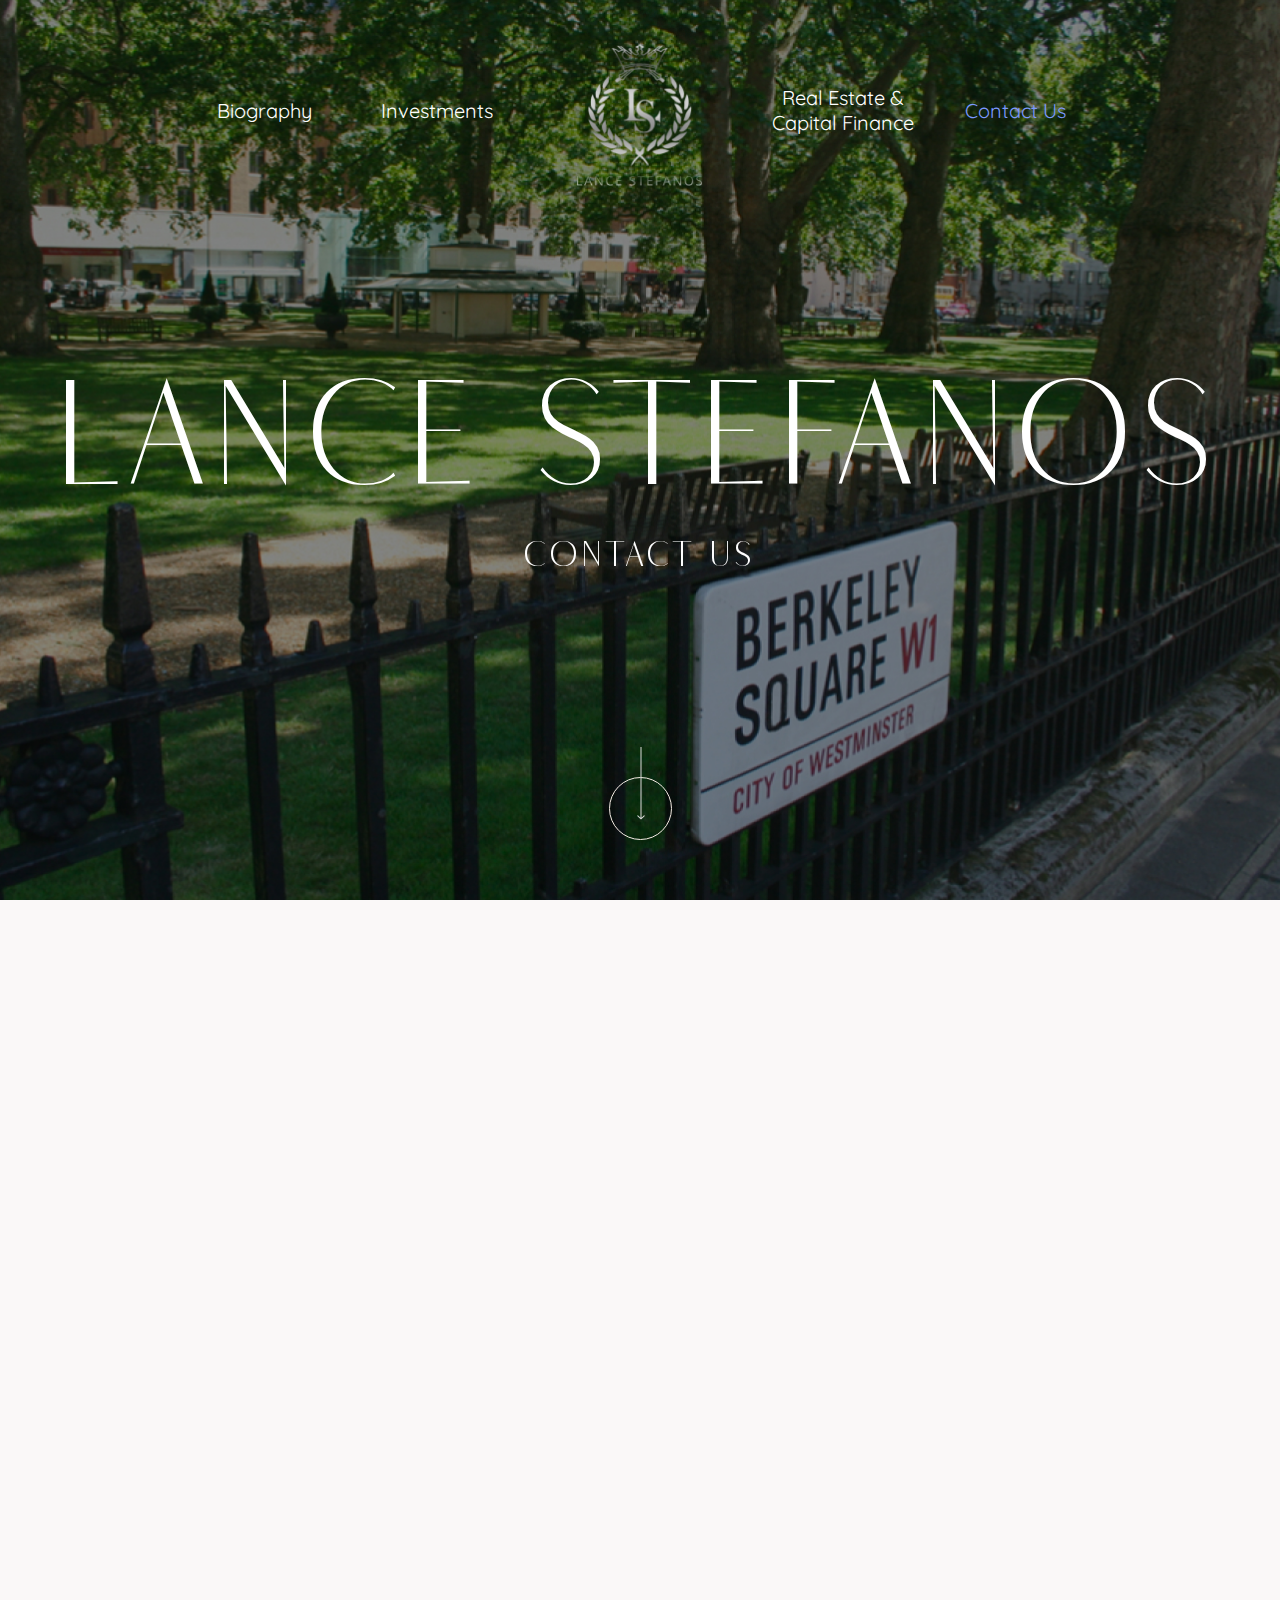
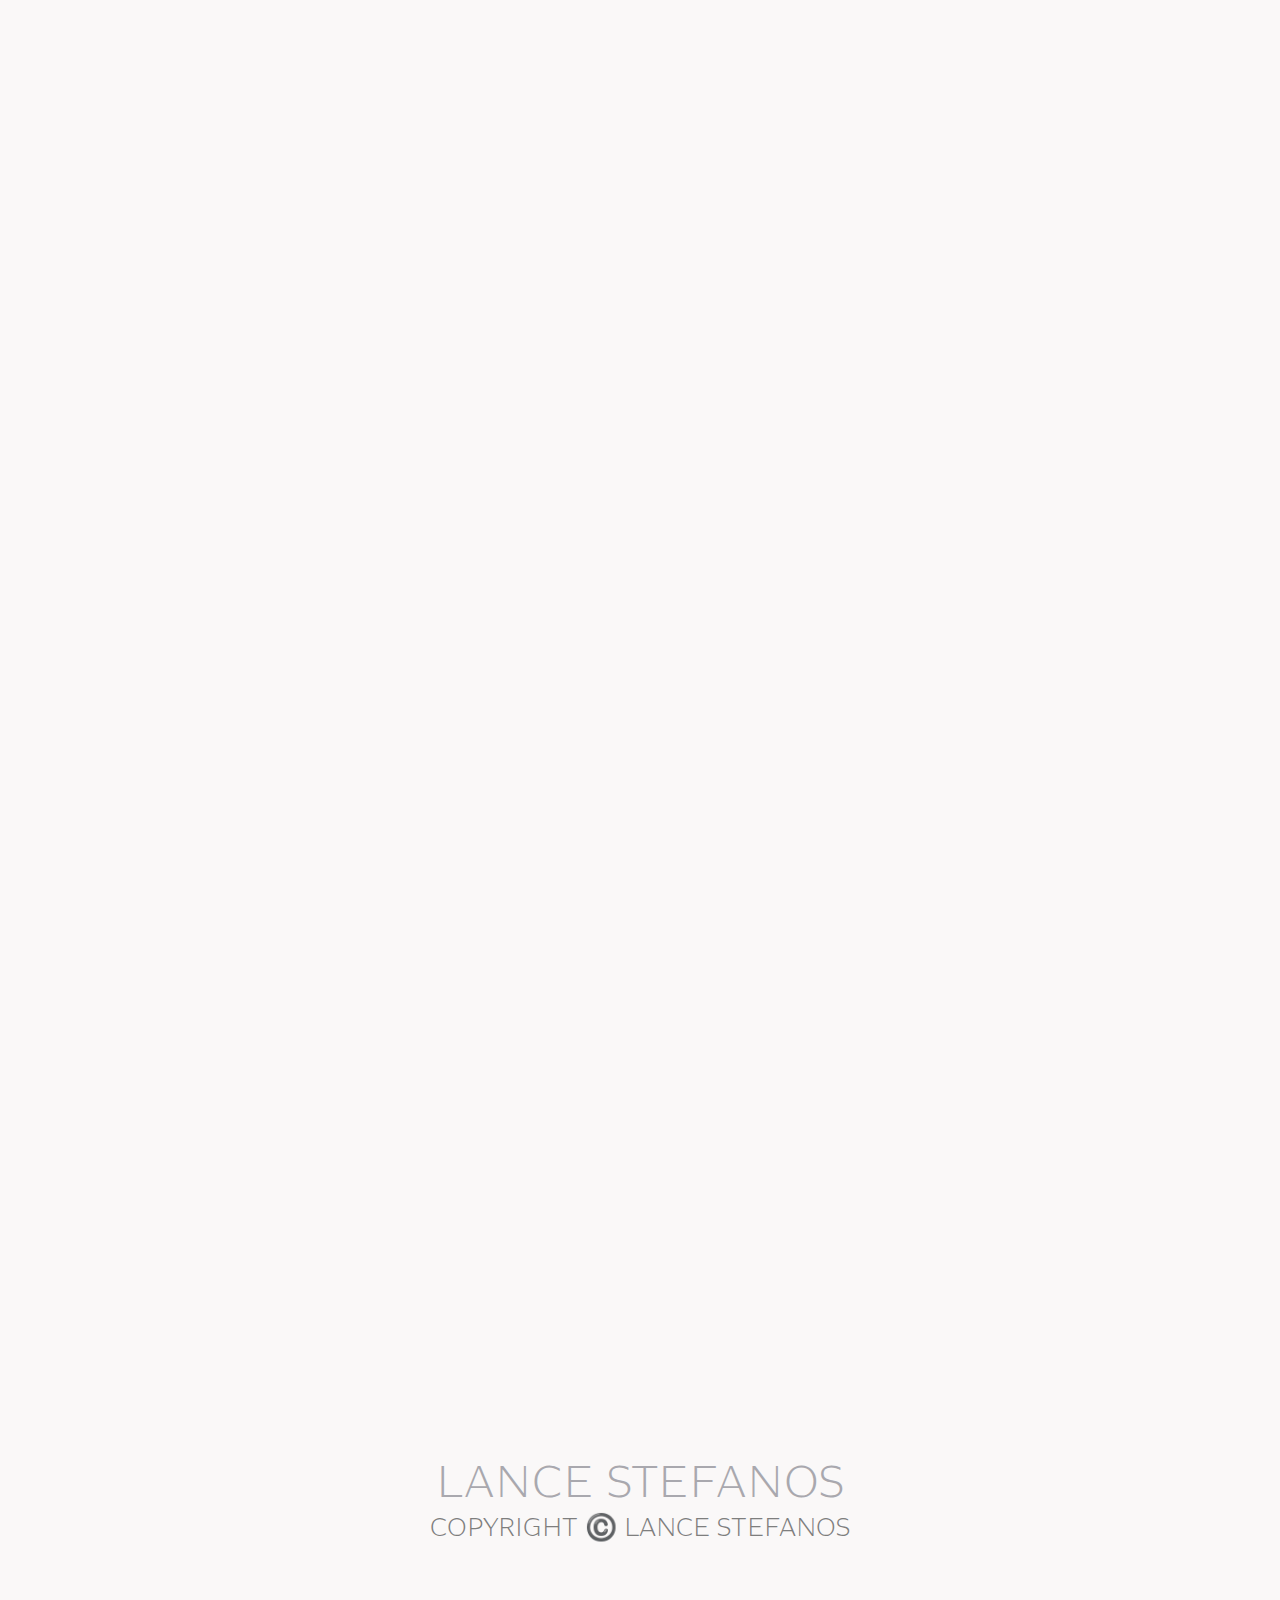
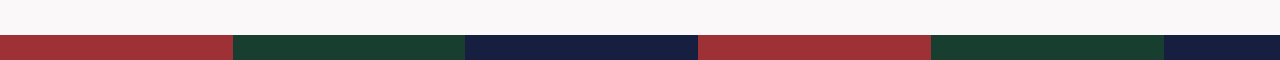
<file: contacts.html>
<!DOCTYPE html>
<html lang="en">
  <head>
  <meta charset="UTF-8" />
  <meta http-equiv="X-UA-Compatible" content="IE=edge" />
  <meta name="viewport" content="width=device-width, initial-scale=1.0" />
  <link
    rel="stylesheet"
    href="https://cdn.jsdelivr.net/npm/swiper@9/swiper-bundle.min.css"
  />
  <link href="https://unpkg.com/aos@2.3.1/dist/aos.css" rel="stylesheet" />
  <link rel="stylesheet" href="css/style.min.css" />
  <title>Document</title>
</head>


  <body>
    <header class="header" style="background-image: url(./img/header/bg-4.jpg)">
      <div class="header__mob-top">
        <div class="container">
          <div class="header__mob-top-wrapper">
            <a class="header__mob-logo" href="index.html">
              <img src="img/header/mob-logo.png" alt="" />
            </a>
            <div class="header__mob-bar">
              <div class="header__mob-title">MENU</div>
              <div class="header__mob-btn">
                <span class="header__mob-btn-span-1"></span>
                <span class="header__mob-btn-span-2"></span>
              </div>
            </div>
          </div>
        </div>
      </div>
      <div class="container">
        <div class="header__wrapper">
          <div class="header__top">
            <nav class="header__nav">
              <div class="header__mob-cross"></div>
              <ul class="header__list">
                <li>
                  <a href="index.html"> Biography </a>
                </li>
                <li>
                  <a href="index-blue.html"> Investments </a>
                </li>
                <a class="header__logo" href="#">
                  <img src="img/header/logo.png" alt="" />
                </a>
                <li>
                  <a href="index-red.html"> Real Estate & Capital Finance </a>
                </li>
                <li>
                  <a class="header__link--active" href="contacts.html">
                    Contact Us
                  </a>
                </li>
              </ul>
              <div class="header__mob-bottom">
                <a href="mailto:"> enquiries@lancestefanos.com </a>
                <a href="tel:4402030264448"> +44 (0)203 026 4448 </a>
              </div>
            </nav>
          </div>
          <div class="header__main">
            <h1
              class="header__title"
              data-aos="fade-up"
              data-aos-duration="1000"
            >
              LANCE STEFANOS
            </h1>
            <h2
              class="header__subtitle"
              data-aos="fade-up"
              data-aos-duration="800"
              data-aos-delay="300"
            >
              CONTACT US
            </h2>
          </div>
          <a class="header__arrow" href="#contacts">
            <img src="img/header/arrow-down.svg" alt="" />
          </a>
        </div>
      </div>
    </header>

    <main>
      <section class="contacts contacts-whi" id="contacts">
        <div class="container">
          <div class="contacts__wrapper">
            <h3
              class="contacts__title"
              data-aos="fade-right"
              data-aos-duration="800"
            >
              CONTACTS US
            </h3>
            <div
              class="contacts__topbox contacts__topbox--col"
              data-aos="fade-up"
              data-aos-duration="800"
            >
              <p class="contacts__text">
                We would be happy to understand your current and future real
                estate and finance requirements and would welcome the
                opportunity to discuss further, where we can provide tailored
                solutions and a plan that works for you.
              </p>
              <div class="contacts__topbox-image">
                <img src="./img/contacts/autograf.svg" alt="" />
              </div>
            </div>
            <form action="#" class="contacts__form contacts__form-contacts">
              <div
                class="contacts__image"
                data-aos="fade-up-right"
                data-aos-duration="800"
              >
                <img src="./img/contacts/logo-4.jpg" alt="" />
              </div>
              <div
                class="contacts__box"
                data-aos="fade-up"
                data-aos-duration="800"
              >
                <div class="form-item">
                  <input id="name" placeholder="Name" />
                  <label for="name">Name<span>*</span></label>
                </div>
                <div class="form-item">
                  <input id="phone" placeholder="Name" />
                  <label for="phone"
                    >Phone number with code<span>*</span></label
                  >
                </div>
                <div class="form-item">
                  <input id="email" placeholder="Name" />
                  <label for="email">Email<span>*</span></label>
                </div>
                <div class="form-item">
                  <textarea
                    class="form-item__textarea"
                    id="message"
                    placeholder="Name"
                  ></textarea>
                  <label for="message">Message</label>
                </div>
                <button class="contacts__button">Send</button>
              </div>
            </form>
          </div>
        </div>
      </section>

      <section class="map">
        <iframe
          src="https://www.google.com/maps/embed?pb=!1m18!1m12!1m3!1d2088.816182885705!2d-0.14956439160632098!3d51.5101758200573!2m3!1f0!2f0!3f0!3m2!1i1024!2i768!4f13.1!3m3!1m2!1s0x4876052c04bab301%3A0x4219d829a2800ccf!2zMzUgQmVya2VsZXkgU3F1YXJlLCBMb25kb24gVzFKIDVBRSwg0JLQtdC70LjQutCwINCR0YDQuNGC0LDQvdGW0Y8!5e0!3m2!1suk!2sua!4v1681736833288!5m2!1suk!2sua"
          style="border: 0"
          allowfullscreen=""
          loading="lazy"
          referrerpolicy="no-referrer-when-downgrade"
          data-aos="fade-up"
          data-aos-duration="800"
        ></iframe>
      </section>

      <section class="underform underform-whi">
        <div class="container">
          <div
            class="underform__wrapper"
            data-aos="fade-up"
            data-aos-duration="800"
          >
            <div class="underform__address">
              <span>Registered Office:</span> 35 Berkeley Square, Mayfair,
              London. W1J 5BF. England
            </div>
            <a
              class="underform__link"
              href="mail:enquiries@lancestefanos.com"
              class="underform__email"
            >
              <span>Email:</span> enquiries@lancestefanos.com
            </a>
            <a
              class="underform__link"
              href="tel:4402030264448"
              class="underform__tel"
            >
              <span>Tel:</span> +44 (0)203 026 4448
            </a>
          </div>
        </div>
      </section>
    </main>

    <footer class="footer footer-contacts">
  <div class="container">
    <div class="footer__wrapper">
      <div class="footer__title">LANCE STEFANOS</div>
      <div class="footer__copy">COPYRIGHT ©️ LANCE STEFANOS</div>
    </div>
  </div>
</footer>

<div class="decor">
  <div class="decor__item"></div>
  <div class="decor__item"></div>
  <div class="decor__item"></div>
  <div class="decor__item"></div>
  <div class="decor__item delete"></div>
  <div class="decor__item delete"></div>
</div>


    <script src="https://unpkg.com/aos@2.3.1/dist/aos.js"></script>
    <script src="https://cdn.jsdelivr.net/npm/swiper@9/swiper-bundle.min.js"></script>
    <script src="js/app.min.js"></script>
    <script>
      AOS.init();
      const viewswiper = new Swiper(".view__slider", {
        slidesPerView: 2.8,
        speed: 600,
        spaceBetween: 30,
        navigation: {
          nextEl: ".view__slider-btn--next",
          prevEl: ".view__slider-btn--prev",
        },
      });

      const principalsswiper = new Swiper(".principals__slider", {
        slidesPerView: 1,
        speed: 600,
        navigation: {
          nextEl: ".principals__btn-next",
          prevEl: ".principals__btn-prev",
        },
      });
    </script>
  </body>
</html>
</file>
<file: css/style.min.css>
.development__item, .competency__box-text, .invest__bottom-link, .invest__bottom-text, .invest__textbox-text, .principals__box-text, .underform__address, .underform__link, .contacts__button, .contacts__text, .symbol__text, .about__box-link, .about__box-text, .info__text, .proud__box-link, .proud__text, .view__box-text, .header__list li a, .header__mob-bottom, .header__mob-title, .contacts input,
.contacts textarea, .contacts label {
  font-family: QuicksandRegular;
  font-weight: 400;
}

.competency__box-title, .principals__box-title, .underform__address span, .underform__link span, .welcome__text {
  font-family: QuicksandMedium;
  font-weight: 500;
}

.invest__bottom-title, .invest__tag, .principals__subtitle, .about__box-subtitle, .proud__title, .view__box-title, .header__subtitle, .header__title {
  font-family: NatashawalkerRegular;
  font-weight: 400;
}

.competency__text, .competency__title, .investment__subtitle, .investment__title, .principals__title, .contacts__title, .about__box-title, .about__title, .info__top-title, .view__title, .welcome__title {
  font-family: NatashawalkerRegular;
  font-weight: 700;
}

.footer__copy, .footer__title {
  font-family: NomadaLight;
  font-weight: 300;
}

.info__autograf-text {
  font-family: Switzerland;
  font-weight: 400;
}

@font-face {
  font-family: NatashawalkerRegular;
  font-display: swap;
  src: url("../fonts/NatashawalkerRegular.woff2") format("woff2"), url("../fonts/NatashawalkerRegular.woff") format("woff");
  font-weight: 400;
  font-style: normal;
}
@font-face {
  font-family: QuicksandMedium;
  font-display: swap;
  src: url("../fonts/QuicksandMedium.woff2") format("woff2"), url("../fonts/QuicksandMedium.woff") format("woff");
  font-weight: 500;
  font-style: normal;
}
@font-face {
  font-family: QuicksandRegular;
  font-display: swap;
  src: url("../fonts/QuicksandRegular.woff2") format("woff2"), url("../fonts/QuicksandRegular.woff") format("woff");
  font-weight: 400;
  font-style: normal;
}
@font-face {
  font-family: Switzerland;
  font-display: swap;
  src: url("../fonts/Switzerland.woff2") format("woff2"), url("../fonts/Switzerland.woff") format("woff");
  font-weight: 400;
  font-style: normal;
}
@font-face {
  font-family: QuicksandBold;
  font-display: swap;
  src: url("../fonts/QuicksandBold.woff2") format("woff2"), url("../fonts/QuicksandBold.woff") format("woff");
  font-weight: 700;
  font-style: normal;
}
@font-face {
  font-family: NatashawalkerBold;
  font-display: swap;
  src: url("../fonts/NatashawalkerBold.woff2") format("woff2"), url("../fonts/NatashawalkerBold.woff") format("woff");
  font-weight: 700;
  font-style: normal;
}
@font-face {
  font-family: NomadaLight;
  font-display: swap;
  src: url("../fonts/NomadaLight.woff2") format("woff2"), url("../fonts/NomadaLight.woff") format("woff");
  font-weight: 300;
  font-style: normal;
}
html {
  box-sizing: border-box;
}

*,
*::after,
*::before {
  box-sizing: inherit;
}

ul,
ol {
  padding: 0;
}

body,
h1,
h2,
h3,
h4,
h5,
h6,
p,
ul,
ol,
li,
figure,
figcaption,
blockquote,
dl,
dd {
  margin: 0;
}

ul[class] {
  list-style: none;
}

img {
  max-width: 100%;
  display: block;
}

input,
button,
textarea,
select {
  font: inherit;
}

a {
  text-decoration: none;
}

html,
body {
  overflow-x: hidden;
  scroll-behavior: smooth;
}

.container {
  max-width: 1392px;
  margin: 0 auto;
  padding: 0 16px;
}

.container-fluid {
  max-width: 1920px;
  margin: 0 auto;
}

.contacts .form-item {
  position: relative;
}
.contacts .form-item + .form-item {
  margin-top: 16px;
}
.contacts .form-item__textarea {
  min-height: 207px;
}
.contacts label {
  position: absolute;
  left: 20px;
  top: 12px;
  transition: all 0.3s;
  font-size: 20px;
  line-height: 25px;
  color: rgba(255, 255, 255, 0.46);
}
.contacts input,
.contacts textarea {
  padding: 12px 20px;
  background: rgba(217, 217, 217, 0.2);
  border: 1px solid #fffcf6;
  border-radius: 10px;
  max-width: 100%;
  width: 100%;
  font-size: 20px;
  line-height: 25px;
  color: #fff;
  resize: none;
  transition: all 0.2s;
}
.contacts input:focus,
.contacts textarea:focus {
  outline: none;
  background: transparent;
}
.contacts input::placeholder,
.contacts textarea::placeholder {
  color: transparent;
}
.contacts input:focus + label,
.contacts input:not(:placeholder-shown) + label,
.contacts textarea:focus + label,
.contacts textarea:not(:placeholder-shown) + label {
  top: 0;
  left: 5px;
  font-size: 14px;
  line-height: 16px;
  color: rgba(255, 255, 255, 0.2);
}
.contacts ::-webkit-input-placeholder {
  opacity: 0;
}
.contacts input:focus::-webkit-input-placeholder {
  opacity: 1;
}
.contacts textarea:focus::-webkit-input-placeholder {
  opacity: 1;
}

.swiper-pagination-bullet {
  background: #183e2f;
  transition: all 0.2s;
}

.swiper-pagination-bullets {
  margin-top: 5px;
  text-align: center;
}

.header {
  background-repeat: no-repeat;
  background-size: cover;
  background-position: center center;
}
.header__wrapper {
  display: flex;
  flex-direction: column;
  align-items: center;
  justify-content: space-between;
  min-height: 100vh;
  padding: 35px 0 60px;
}
.header__mob-cross {
  display: none;
}
.header__mob-top {
  display: none;
}
.header__mob-title {
  font-size: 20px;
  line-height: 25px;
  color: #fff;
}
.header__mob-bottom {
  display: none;
}
.header__list {
  display: flex;
  justify-content: center;
  align-items: center;
}
.header__list li {
  max-width: 295px;
  width: 100%;
  display: flex;
  justify-content: center;
}
.header__list li a {
  display: inline-block;
  text-align: center;
  font-size: 20px;
  line-height: 25px;
  color: #fff;
  padding: 15px;
  transition: color 0.2s;
}
.header__list li a:hover {
  color: #7c99ff;
}
.header__list li + .header__list li {
  margin-left: 19px;
}
.header__link--active {
  color: #7c99ff !important;
}
.header__logo {
  display: inline-block;
  margin: 0 53px;
  max-width: 126px;
  width: 100%;
}
.header__main {
  padding: 35px 0;
  display: flex;
  flex-direction: column;
  align-items: center;
}
.header__title {
  font-size: 150px;
  line-height: 180px;
  letter-spacing: 0.09em;
  color: #fff;
}
.header__subtitle {
  font-size: 36px;
  line-height: 43px;
  letter-spacing: 0.14em;
  text-transform: uppercase;
  color: #fff;
}

.welcome {
  padding: 170px 0 206px;
  background: linear-gradient(90deg, #183e2f 3.85%, #174332 48.27%, #164734 88.99%, #14523a 112.58%, #106b47 166.56%);
}
.welcome-sec {
  background: linear-gradient(90deg, #161c30 0%, #214782 100%);
}
.welcome-thu {
  background: linear-gradient(93.62deg, #460d00 2.97%, #662111 88.66%, #833322 134.58%);
}
.welcome-whi {
  background: #d9d9d9;
}
.welcome-whi .welcome__text {
  color: #232323;
}
.welcome__wrapper {
  display: grid;
  grid-template-columns: minmax(auto, 740px) minmax(auto, 525px);
  grid-gap: 60px;
}
.welcome__wrapper-uniun {
  grid-gap: 108px;
  grid-template-columns: minmax(auto, 585px) minmax(auto, 620px);
}
.welcome__box {
  display: flex;
  flex-direction: column;
  grid-gap: 60px;
}
.welcome__title {
  font-size: 56px;
  line-height: 67px;
  color: #fffcf6;
  text-transform: uppercase;
}
.welcome__title span {
  color: #deab63;
}
.welcome__title--mt60 {
  margin-top: 60px;
}
.welcome__title--mb60 {
  margin-bottom: 60px;
}
.welcome__text {
  font-size: 22px;
  line-height: 28px;
  color: #fffcf6;
}
.welcome__text--gold {
  color: #deab63;
}
.welcome__text--mob {
  display: none;
}
.welcome__image--borr5 {
  border-radius: 7px;
  overflow: hidden;
}
.welcome__video {
  width: 100%;
}

.view {
  padding: 84px 0;
  background-color: #d9d9d9;
}
.view .swiper,
.view swiper-container {
  overflow: visible;
}
.view__title {
  font-size: 56px;
  line-height: 100%;
  text-transform: uppercase;
  color: #393836;
}
.view__box {
  padding: 60px 0;
  display: flex;
  justify-content: space-between;
  grid-gap: 60px;
}
.view__box-text {
  font-size: 22px;
  line-height: 28px;
  color: #000;
  max-width: 714px;
  width: 100%;
}
.view__box-title {
  font-size: 60px;
  line-height: 126%;
  text-align: right;
  color: #b5833e;
}
.view__slider-pagination {
  display: none;
}
.view__slider-btns {
  margin-top: 30px;
  display: flex;
  align-items: center;
  justify-content: flex-end;
  grid-gap: 40px;
}
.view__slider-btn {
  height: 40px;
  width: 40px;
  display: flex;
  align-items: center;
  justify-content: center;
  cursor: pointer;
}
.view__slider-btn svg {
  width: 14px;
  height: 29px;
}
.view__slide img {
  height: 332px;
  object-fit: cover;
}

.proud {
  background-color: #d9d9d9;
  padding-bottom: 143px;
}
.proud__wrapper {
  display: grid;
  grid-template-columns: minmax(auto, 671px) minmax(auto, 600px);
  grid-gap: 108px;
}
.proud__title {
  margin: 36px 0 20px;
  font-size: 32px;
  line-height: 126%;
  color: #000;
}
.proud__text {
  font-size: 18px;
  line-height: 25px;
  color: #000;
}
.proud__text + .proud__text {
  margin-top: 14px;
}
.proud__video {
  border-radius: 7px;
  overflow: hidden;
  width: 811px;
}
.proud__box-video {
  position: relative;
  z-index: 2;
  max-width: 811px;
  height: 494px;
  width: 100%;
}
.proud__box-link {
  margin-top: 31px;
  display: flex;
  flex-direction: column;
  align-items: center;
  justify-content: center;
  align-items: center;
  height: 150px;
  width: 150px;
  border: 1px solid #a4660f;
  border-radius: 50%;
  color: #a4660f;
  font-size: 18px;
  line-height: 25px;
  background-color: transparent;
  transition: all 0.2s;
}
.proud__box-link svg path {
  fill: #a4660f;
  transition: fill 0.2s;
}
.proud__box-link:hover {
  background-color: #a4660f;
  color: #fff;
}
.proud__box-link:hover svg path {
  fill: #fff;
}
.proud__box-link:focus {
  background-color: #e2962b;
  border: #e2962b;
  color: #fff;
}
.proud__box-link:focus svg path {
  fill: #fff;
}
.proud__box-link svg {
  margin-bottom: 18px;
}
.proud__box--mt196 {
  margin-top: 196px;
}

.info {
  padding: 34px 0 120px;
  background: linear-gradient(90deg, #183e2f 3.85%, #174332 48.27%, #164734 88.99%, #14523a 112.58%, #106b47 166.56%);
}
.info__autograf-text {
  margin-bottom: 20px;
}
.info__top {
  padding-bottom: 60px;
}
.info__top-image {
  position: relative;
}
.info__top-title {
  position: absolute;
  bottom: 60px;
  left: 112px;
  font-size: 56px;
  line-height: 67px;
  letter-spacing: -0.02em;
  text-transform: uppercase;
  color: #fff;
}
.info__autograf-text {
  font-size: 96px;
  line-height: 271px;
  letter-spacing: -0.02em;
  color: #9e9e9e;
}
.info__text {
  font-size: 22px;
  line-height: 28px;
  letter-spacing: -0.02em;
  color: #fff;
}
.info__text--upper {
  text-transform: uppercase;
}
.info__image {
  margin: 50px 0;
}
.info__image img {
  margin: 0 auto;
}

.about {
  padding: 97px 0 163px;
  background-color: #d9d9d9;
}
.about__title {
  margin-bottom: 80px;
  font-size: 56px;
  line-height: 67px;
  letter-spacing: -0.02em;
  text-transform: uppercase;
  color: #3e3d3b;
}
.about__box {
  display: flex;
  justify-content: space-between;
  align-items: flex-start;
  grid-gap: 80px;
}
.about__box-title {
  font-size: 56px;
  line-height: 67px;
  letter-spacing: -0.02em;
  text-transform: uppercase;
  color: #dc983b;
}
.about__box-subtitle {
  font-size: 24px;
  line-height: 29px;
  letter-spacing: -0.02em;
  color: #000000;
  margin-bottom: 22px;
}
.about__box-text {
  font-size: 22px;
  line-height: 28px;
  letter-spacing: -0.02em;
  color: #000;
  max-width: 805%;
  width: 100%;
}
.about__box-text + .about__box-text {
  margin-top: 12px;
}
.about__box-text--hidden-1 {
  display: none;
}
.about__box-text--hidden-2 {
  display: none;
}
.about__box-link {
  margin-top: 11px;
  font-size: 18px;
  line-height: 25px;
  color: #dc983b;
  display: flex;
  align-items: center;
  max-width: max-content;
  margin-left: auto;
  grid-gap: 18px;
  cursor: pointer;
}
.about__box-link--mr58 {
  margin-right: 58px;
}
.about__box-link--hidden {
  display: none;
}
.about__box + .about__box {
  margin-top: 73px;
}
.about__image {
  display: grid;
  grid-template-columns: minmax(447px, 447px);
}
.about__image img {
  width: 100%;
  height: 100%;
  object-fit: cover;
}

.symbol {
  padding: 81px 0;
  background: linear-gradient(90deg, #183e2f 3.85%, #174332 48.27%, #164734 88.99%, #14523a 112.58%, #106b47 166.56%);
}
.symbol__wrapper {
  display: grid;
  align-items: center;
  justify-content: space-between;
  grid-template-columns: minmax(auto, 993px) minmax(auto, 180px);
  grid-gap: 60px;
}
.symbol__text {
  font-size: 28px;
  line-height: 35px;
  letter-spacing: -0.02em;
  color: #ffffff;
}

.video__wrapper {
  padding: 95px 0;
}
.video__video {
  max-width: 100%;
  width: 100%;
}

.contacts {
  background: linear-gradient(90deg, #183e2f 3.85%, #174332 48.27%, #164734 88.99%, #14523a 112.58%, #106b47 166.56%);
  padding-top: 130px;
}
.contacts-sec {
  padding-bottom: 118px;
  background: linear-gradient(90deg, #161c30 0%, #214782 100%);
}
.contacts-thu {
  padding-bottom: 118px;
  background: linear-gradient(93.62deg, #460d00 2.97%, #662111 88.66%, #833322 134.58%);
}
.contacts-whi {
  background: #faf8f8;
}
.contacts-whi .contacts__title {
  color: #a2a2a2;
}
.contacts-whi .contacts__text {
  color: #7e7e7e;
}
.contacts__title {
  font-size: 56px;
  line-height: 67px;
  color: #deab63;
  margin-bottom: 60px;
  text-transform: uppercase;
  max-width: 923px;
  width: 100%;
}
.contacts__text {
  font-size: 26px;
  line-height: 32px;
  color: #deab63;
  margin-bottom: 116px;
  max-width: 923px;
  width: 100%;
}
.contacts__image {
  height: 100%;
  width: 100%;
}
.contacts__image img {
  object-fit: cover;
  height: 100%;
  width: 100%;
}
.contacts__form {
  display: grid;
  grid-template-columns: minmax(auto, 680px) minmax(auto, 484px);
  grid-gap: 60px;
  align-items: center;
}
.contacts__form-uniun {
  grid-gap: 90px;
  grid-template-columns: minmax(auto, 616px) minmax(auto, 522px);
}
.contacts__form-contacts {
  grid-gap: 80px;
  grid-template-columns: minmax(auto, 483px) minmax(auto, 765px);
}
.contacts__form-contacts input,
.contacts__form-contacts textarea {
  border: 1px solid #9e9e9e;
  color: #5c5a5a;
}
.contacts__form-contacts input:focus,
.contacts__form-contacts textarea:focus {
  outline: none;
  border: 1px solid #9e9e9e;
}
.contacts__form-contacts label {
  color: #5c5a5a;
}
.contacts__form-contacts input:focus + label,
.contacts__form-contacts input:not(:placeholder-shown) + label,
.contacts__form-contacts textarea:focus + label,
.contacts__form-contacts textarea:not(:placeholder-shown) + label {
  color: #5c5a5a;
}
.contacts__form-contacts .contacts__button {
  color: #5c5a5a;
  border: 1px solid #9e9e9e;
}
.contacts__button {
  font-size: 20px;
  line-height: 25px;
  color: rgba(255, 255, 255, 0.46);
  padding: 10px 20px;
  background: rgba(217, 217, 217, 0.2);
  border: 1px solid #fffcf6;
  border-radius: 10px;
  text-align: center;
  max-width: 122px;
  width: 100%;
  margin-top: 16px;
  cursor: pointer;
  transition: all 0.2s;
}
.contacts__button:hover {
  color: #fff;
}
.contacts__button:focus {
  background-color: transparent;
}
.contacts__topbox {
  display: flex;
  align-items: center;
  justify-content: space-between;
  grid-gap: 60px;
  margin-bottom: 116px;
}
.contacts__topbox .contacts__text {
  margin-bottom: 0;
}
.contacts__box-image img {
  margin: 0 auto 36px;
}
.contacts__mob-image {
  display: none;
}

.underform {
  padding-top: 60px;
  padding-bottom: 83px;
  background: linear-gradient(90deg, #183e2f 3.85%, #174332 48.27%, #164734 88.99%, #14523a 112.58%, #106b47 166.56%);
}
.underform-whi {
  background: #faf8f8;
  margin-top: -4px;
}
.underform-whi .underform__address,
.underform-whi .underform__link {
  color: #5c5a5a;
}
.underform-whi .underform__address span,
.underform-whi .underform__link span {
  color: #5c5a5a;
}
.underform__wrapper {
  display: flex;
  flex-direction: column;
  align-items: center;
}
.underform__address, .underform__link {
  font-size: 28px;
  line-height: 72px;
  text-align: center;
  text-transform: uppercase;
  color: #fffcf6d3;
  display: inline-block;
}
.underform__address span, .underform__link span {
  color: #fff;
}

.principals {
  background-color: #d9d9d9;
  padding: 90px 0 154px;
}
.principals__title {
  font-size: 56px;
  line-height: 67px;
  text-transform: uppercase;
  color: #b5833e;
}
.principals__subtitle {
  font-size: 56px;
  line-height: 67px;
  color: #b5833e;
  text-align: center;
  margin: 60px 0;
}
.principals__box {
  margin-bottom: 40px;
  display: grid;
  grid-template-columns: minmax(auto, 654px) minmax(auto, 640px);
  grid-gap: 60px;
}
.principals__box-text {
  font-size: 22px;
  line-height: 28px;
  color: #232323;
  max-width: 1074px;
  width: 100%;
}
.principals__box-text--gold {
  color: #b5833e;
}
.principals__box-title {
  font-size: 22px;
  line-height: 28px;
  color: #b5833e;
  margin-top: 40px;
}
.principals__slider {
  margin-top: 60px;
}
.principals__slider-inner {
  padding: 0 85px;
  position: relative;
}
.principals__slider-pagination--sec .swiper-pagination-bullet {
  background: #214782;
  transition: all 0.2s;
}
.principals__btn {
  position: absolute;
  top: 50%;
  transform: translateY(-50%);
  width: 40px;
  height: 40px;
  display: flex;
  align-items: center;
  justify-content: center;
  cursor: pointer;
}
.principals__btn-prev {
  left: 20px;
}
.principals__btn-next {
  right: 20px;
}
.principals__slide {
  cursor: grab;
}
.principals__slide img {
  max-width: 100%;
  width: 100%;
  max-height: 576px;
  height: 100%;
  object-fit: cover;
}

.invest {
  background: linear-gradient(90deg, #161c30 0%, #214782 100%);
  padding: 160px 0 140px;
}
.invest__box {
  margin: 60px 0;
  display: grid;
  grid-template-columns: minmax(auto, 530px) minmax(auto, 742px);
  grid-gap: 60px;
}
.invest__textbox-image {
  margin: 40px 0;
}
.invest__textbox-text {
  font-size: 22px;
  line-height: 28px;
  color: #fffcf6;
}
.invest__tags {
  display: flex;
  justify-content: center;
  align-items: center;
  grid-gap: 50px;
  margin-top: 60px;
}
.invest__tag {
  font-size: 56px;
  line-height: 67px;
  color: #deab63;
}
.invest__bottom-box {
  margin-top: 140px;
}
.invest__bottom-title {
  font-size: 180px;
  line-height: 216px;
  color: #deab63;
  text-align: center;
}
.invest__bottom-text {
  margin: 20px 0 48px;
  font-size: 20px;
  line-height: 25px;
  color: #fffcf6;
  text-align: center;
}
.invest__bottom-link {
  margin: 0 auto;
  width: 150px;
  height: 150px;
  display: flex;
  flex-direction: column;
  align-items: center;
  justify-content: center;
  border-radius: 50%;
  border: 1px solid #deab63;
  line-height: 25px;
  color: #fffcf6;
  background-color: transparent;
  transition: all 0.2s;
}
.invest__bottom-link svg {
  margin-left: 4px;
}
.invest__bottom-link svg path {
  fill: #deab63;
  transition: fill 0.2s;
}
.invest__bottom-link:hover {
  background-color: #deab63;
  color: #fff;
}
.invest__bottom-link:hover svg path {
  fill: #fff;
}
.invest__bottom-link:focus {
  background-color: #e2962b;
  border: #e2962b;
  color: #fff;
}
.invest__bottom-link:focus svg path {
  fill: #fff;
}
.invest__bottom-link svg {
  margin-bottom: 12px;
}

.investment {
  background-position: center center;
  background-size: cover;
  background-repeat: no-repeat;
}
.investment__wrapper {
  display: flex;
  flex-direction: column;
  justify-content: center;
  align-items: center;
  min-height: 857px;
}
.investment__image {
  margin-top: 50px;
}
.investment__title {
  font-size: 96px;
  line-height: 115px;
  text-align: center;
  color: rgba(255, 255, 255, 0.8);
}
.investment__subtitle {
  font-size: 40px;
  line-height: 100%;
  text-align: center;
  color: rgba(255, 255, 255, 0.7);
}

.footer {
  padding: 0 0 40px;
  background: linear-gradient(90deg, #183e2f 3.85%, #174332 48.27%, #164734 88.99%, #14523a 112.58%, #106b47 166.56%);
}
.footer-sec {
  background: linear-gradient(90deg, #161c30 0%, #214782 100%);
}
.footer-thu {
  background: linear-gradient(93.62deg, #460d00 2.97%, #662111 88.66%, #833322 134.58%);
}
.footer-contacts {
  background: #faf8f8;
  padding-bottom: 90px;
  padding-top: 0;
}
.footer-contacts .footer__title img {
  margin: 0 auto;
}
.footer-contacts .footer__copy {
  color: #7e7e7e;
}
.footer__title {
  font-size: 46px;
  line-height: 58px;
  text-transform: uppercase;
  color: #a9a8ae;
  text-align: center;
}
.footer__title-pt {
  padding-top: 116px;
}
.footer__copy {
  font-size: 26px;
  line-height: 31px;
  color: #a9a8ae;
  text-align: center;
}

.competency {
  padding: 118px 0 112px;
  background: #d9d9d9;
}
.competency .swiper,
.competency swiper-container {
  overflow: visible;
}
.competency__mob-textbox {
  display: none;
}
.competency__slide img {
  height: 289px;
  object-fit: cover;
}
.competency__title {
  margin-bottom: 30px;
  font-size: 56px;
  line-height: 67px;
  color: #d79437;
  text-transform: uppercase;
}
.competency__text {
  font-size: 32px;
  line-height: 38px;
  text-transform: uppercase;
  color: #d79437;
  margin-bottom: 72px;
  max-width: 1325px;
  width: 100%;
}
.competency__inner {
  margin-top: 40px;
  display: grid;
  justify-content: space-between;
  grid-template-columns: minmax(auto, 566px) minmax(auto, 613px);
  grid-gap: 60px;
}
.competency__box {
  display: flex;
  flex-direction: column;
  grid-gap: 50px;
}
.competency__box-title {
  font-size: 22px;
  line-height: 28px;
  text-transform: uppercase;
  color: #d79437;
}
.competency__box-text {
  font-size: 21px;
  line-height: 28px;
  color: #232323;
}

.development {
  padding: 120px 0;
  background: linear-gradient(93.62deg, #460d00 2.97%, #662111 88.66%, #833322 134.58%);
}
.development__video {
  margin: 60px 0;
  max-width: 100%;
  width: 100%;
}
.development__items {
  display: grid;
  grid-template-columns: repeat(2, 1fr);
  grid-gap: 10px 50px;
  margin: 30px 0 58px;
}
.development__item {
  font-size: 21px;
  line-height: 28px;
  color: #fffcf6;
}
.development__logo img, .development__autograf img, .development__logotext img {
  margin: 0 auto;
}

.map {
  padding-top: 98px;
  background: #faf8f8;
}
.map iframe {
  max-width: 100%;
  width: 100%;
  height: 736px;
  background: #faf8f8;
}

.decor {
  display: grid;
  grid-template-columns: repeat(11, 1fr);
  height: 25px;
}
.decor__item:nth-child(1) {
  grid-column: span 2;
  background-color: #9d3136;
}
.decor__item:nth-child(2) {
  grid-column: span 2;
  background-color: #183e2f;
}
.decor__item:nth-child(3) {
  grid-column: span 2;
  background-color: #161f40;
}
.decor__item:nth-child(4) {
  grid-column: span 2;
  background-color: #9d3136;
}
.decor__item:nth-child(5) {
  grid-column: span 2;
  background-color: #183e2f;
}
.decor__item:nth-child(6) {
  background-color: #161f40;
}

@media (max-width: 1215px) {
  .header__title {
    font-size: 80px;
    line-height: 120px;
  }
  .header__subtitle {
    font-size: 24px;
    line-height: 27px;
  }

  .proud__wrapper {
    grid-gap: 60px;
  }
  .proud__video {
    max-width: 100%;
    width: 100%;
  }
  .proud__box-video {
    height: auto;
  }
  .proud__box--mt196 {
    margin-top: 70px;
  }

  .invest__bottom-title {
    font-size: 60px;
    line-height: 72px;
  }
  .invest__bottom-text {
    max-width: 365px;
    width: 100%;
    text-align: center;
    margin: 20px auto 48px;
  }
}
@media (max-width: 1024px) {
  .about__box {
    grid-gap: 60px;
  }
  .about__image {
    max-width: 358px;
    width: 100%;
  }
  .about__image img {
    max-width: 358px;
    width: 100%;
  }

  .invest__box {
    grid-gap: 35px;
  }

  .contacts__form {
    grid-gap: 45px;
  }
}
@media (max-width: 840px) {
  .header {
    margin-top: 80px;
  }
  .header__logo {
    display: none;
  }
  .header__list {
    flex-direction: column;
    align-items: flex-start;
    margin-top: 137px;
  }
  .header__list li {
    max-width: 285px;
    display: flex;
    justify-content: flex-start;
  }
  .header__list li a {
    text-align: left;
  }
  .header__list li + li {
    margin-top: 10px;
  }
  .header__nav {
    position: absolute;
    z-index: 20;
    top: 0;
    left: 0;
    bottom: 0;
    background: linear-gradient(90deg, #183e2f 3.85%, #174332 48.27%, #164734 88.99%, #14523a 112.58%, #106b47 166.56%);
    display: flex;
    flex-direction: column;
    justify-content: space-between;
    transform: translateX(calc(-100% - 4px));
    visibility: hidden;
    transition: all 0.3s ease;
    box-shadow: 0 0 4px #123829;
  }
  .header__nav--active {
    transform: translateX(0);
    visibility: visible;
  }
  .header__nav--sec {
    background: linear-gradient(90deg, #161c30 0%, #214782 100%);
    box-shadow: 0 0 4px #214782;
  }
  .header__nav--thu {
    background: linear-gradient(93.62deg, #460d00 2.97%, #662111 88.66%, #833322 134.58%);
    box-shadow: 0 0 4px #460d00;
  }
  .header__arrow {
    display: none;
  }
  .header__wrapper {
    justify-content: center;
    padding: 0;
    min-height: calc(100vh - 80px);
  }
  .header__mob-top {
    background: linear-gradient(90deg, #183e2f 3.85%, #174332 48.27%, #164734 88.99%, #14523a 112.58%, #106b47 166.56%);
    display: block;
    padding: 12px 0;
    position: absolute;
    top: 0;
    left: 0;
    right: 0;
  }
  .header__mob-top--sec {
    background: linear-gradient(90deg, #161c30 0%, #214782 100%);
  }
  .header__mob-top--thu {
    background: linear-gradient(93.62deg, #460d00 2.97%, #662111 88.66%, #833322 134.58%);
  }
  .header__mob-top-wrapper {
    display: flex;
    align-items: center;
    justify-content: space-between;
  }
  .header__mob-bar {
    display: flex;
    align-items: center;
  }
  .header__mob-btn {
    margin-left: 12px;
    height: 17px;
    width: 36px;
    display: flex;
    flex-direction: column;
    justify-content: space-between;
    position: relative;
  }
  .header__mob-btn::before {
    content: "";
    position: absolute;
    top: 50%;
    left: 0;
    right: 0;
    background-color: #fff;
    height: 1px;
    transition: all 0.2s;
  }
  .header__mob-btn--active::before {
    opacity: 0;
    visibility: hidden;
  }
  .header__mob-btn--active .header__mob-btn-span-1 {
    transform: translate(6px, 5px);
  }
  .header__mob-btn--active .header__mob-btn-span-2 {
    transform: translate(-6px, -5px);
  }
  .header__mob-btn-span-1 {
    width: 24px;
    height: 1px;
    background-color: #fff;
    transition: all 0.2s;
  }
  .header__mob-btn-span-2 {
    margin-left: auto;
    width: 24px;
    height: 1px;
    background-color: #fff;
    transition: all 0.2s;
  }
  .header__mob-logo {
    position: relative;
    z-index: 25;
  }
  .header__mob-bottom {
    display: flex;
    flex-direction: column;
    padding-bottom: 10px;
  }
  .header__mob-bottom a {
    padding: 10px 15px;
    display: inline-block;
    font-size: 20px;
    line-height: 198.5%;
    text-transform: uppercase;
    color: #fffcf6;
  }
  .header__mob-cross {
    display: inline-block;
    position: absolute;
    top: 19px;
    right: 16px;
    width: 40px;
    height: 40px;
    opacity: 0;
    visibility: hidden;
    transition: all 0.1s ease;
  }
  .header__mob-cross::before {
    content: "";
    position: absolute;
    top: 50%;
    left: 0;
    right: 0;
    background-color: #fff;
    height: 1px;
    transform: rotate(-45deg);
  }
  .header__mob-cross::after {
    content: "";
    position: absolute;
    bottom: 50%;
    left: 0;
    right: 0;
    background-color: #fff;
    height: 1px;
    transform: rotate(45deg);
  }
  .header__mob-cross--active {
    opacity: 1;
    visibility: visible;
  }
  .header__main {
    margin-top: -30%;
  }
}
@media (max-width: 768px) {
  .header__title {
    font-size: 46px;
    line-height: 55px;
    text-align: center;
  }
  .header__subtitle {
    font-size: 16px;
    line-height: 19px;
    max-width: 220px;
    width: 100%;
    text-align: center;
    margin-top: 12px;
  }

  .welcome {
    padding: 60px 0 102px;
  }
  .welcome__image {
    margin: 0 -16px;
  }
  .welcome__image img {
    margin: 0 auto;
  }
  .welcome__image--nom {
    margin: 0;
  }
  .welcome__img--w100 {
    max-width: 100%;
    width: 100%;
  }
  .welcome .delete {
    display: none;
  }
  .welcome__wrapper {
    grid-template-columns: 1fr;
    grid-gap: 30px;
  }
  .welcome__box {
    grid-gap: 30px;
  }
  .welcome__box-gg16 {
    grid-gap: 16px;
  }
  .welcome__box--reverse {
    display: flex;
    flex-direction: column-reverse;
  }
  .welcome__title {
    font-size: 28px;
    line-height: 34px;
  }
  .welcome__title--mt60 {
    margin: 0;
  }
  .welcome__title--mb20 {
    margin-bottom: 20px;
  }
  .welcome__text {
    font-size: 16px;
    line-height: 20px;
  }
  .welcome__text--delete {
    display: none;
  }
  .welcome__text--mob {
    display: block;
  }
  .welcome__video {
    max-width: 100%;
    width: 100%;
    border-radius: 0;
    overflow: visible;
  }
  .welcome__video-box {
    margin: 0 -16px;
  }

  .view {
    padding: 46px 0 75px;
  }
  .view__title {
    font-size: 30px;
    line-height: 100%;
  }
  .view__box {
    grid-gap: 0;
    padding: 16px 0 34px;
  }
  .view__box-title {
    display: none;
  }
  .view__box-text {
    font-size: 16px;
    line-height: 20px;
    max-width: 100%;
  }
  .view__slider-btns {
    display: none;
  }
  .view__slider-pagination {
    display: block;
  }

  .proud {
    padding-bottom: 90px;
  }
  .proud__wrapper {
    grid-template-columns: 1fr;
  }
  .proud__title {
    font-size: 30px;
    line-height: 126%;
    margin: 67px 0 16px;
  }
  .proud__text {
    font-size: 16px;
    line-height: 141%;
  }
  .proud__box--mt196 {
    margin-top: 0;
  }
  .proud__box-img {
    display: none;
  }
  .proud__box-link {
    margin: 0 auto;
  }

  .info {
    padding: 34px 0 74px;
  }
  .info__top {
    padding-bottom: 42px;
  }
  .info__top-title {
    font-size: 30px;
    line-height: 36px;
    left: 16px;
    bottom: 16px;
  }
  .info__top-image img {
    min-height: 637px;
    object-fit: cover;
    object-position: 30%;
  }
  .info__text {
    font-size: 16px;
    line-height: 20px;
  }
  .info__image {
    margin: 16px -16px;
  }

  .about {
    padding: 50px 0 80px;
  }
  .about__box {
    flex-direction: column;
    justify-content: flex-start;
    grid-gap: 16px;
  }
  .about__box-rev {
    flex-direction: column-reverse;
  }
  .about__box + .about__box {
    margin-top: 33px;
  }
  .about__box-text {
    font-size: 16px;
    line-height: 20px;
  }
  .about__box-title {
    font-size: 30px;
    line-height: 36px;
  }
  .about__box-subtitle {
    margin-bottom: 16px;
    font-size: 24px;
    margin-top: 4px;
  }
  .about__box-link {
    margin: 11px auto 0 0;
  }
  .about__title {
    margin-bottom: 33px;
    font-size: 30px;
    line-height: 36px;
  }

  .symbol {
    padding: 45px 0 77px;
  }
  .symbol__wrapper {
    display: flex;
    flex-direction: column-reverse;
    grid-gap: 24px;
  }
  .symbol__text {
    font-size: 20px;
    line-height: 25px;
  }
  .symbol__image {
    max-width: 180px;
    width: 100%;
  }
  .symbol__image img {
    max-width: 357px;
    width: 100%;
    height: 100%;
  }

  .video__wrapper {
    padding: 60px 0 56px;
    margin: 0 -16px;
  }
  .video__wrapper .proud__video {
    border-radius: 0;
  }

  .contacts {
    padding: 38px 0 0;
  }
  .contacts__image {
    display: none;
  }
  .contacts__form {
    grid-template-columns: 1fr;
  }
  .contacts__title {
    margin-bottom: 14px;
    font-size: 30px;
    line-height: 36px;
  }
  .contacts__text {
    margin-bottom: 25px;
    font-size: 16px;
    line-height: 20px;
  }
  .contacts__button {
    max-width: 358px;
  }
  .contacts__topbox {
    margin-bottom: 25px;
  }
  .contacts__topbox--col {
    display: flex;
    flex-direction: column;
    grid-gap: 10px;
    margin-bottom: 33px;
  }
  .contacts__topbox--col .contacts__topbox-image {
    align-self: flex-end;
    max-width: 173px;
    width: 100%;
  }
  .contacts__topbox-image.delete {
    display: none;
  }
  .contacts__mob-image {
    display: block;
    max-width: 144px;
    width: 100%;
    padding: 47px 0 20px;
    margin: 0 auto;
  }
  .contacts__box-image.delete {
    display: none;
  }

  .underform {
    padding: 87px 0 72px;
  }
  .underform__wrapper {
    display: flex;
    flex-direction: column;
    grid-gap: 32px;
  }
  .underform__address, .underform__link {
    display: flex;
    flex-direction: column;
    justify-content: center;
    grid-gap: 16px;
    font-size: 20px;
    line-height: 140.5%;
  }
  .underform__address span, .underform__link span {
    font-size: 14px;
    line-height: 140.5%;
  }

  .principals {
    padding: 55px 0 54px;
  }
  .principals__title {
    font-size: 30px;
    line-height: 100%;
  }
  .principals__subtitle {
    margin: 45px 0 16px;
    font-size: 28px;
    line-height: 34px;
    text-align: left;
  }
  .principals__box {
    display: flex;
    flex-direction: column;
    grid-gap: 16px;
    margin-bottom: 18px;
  }
  .principals__box-text {
    font-size: 16px;
    line-height: 20px;
  }
  .principals__box-title {
    margin-top: 34px;
    font-size: 22px;
    line-height: 28px;
    margin-bottom: 4px;
  }
  .principals__box-image {
    margin: 0 -16px;
  }
  .principals__box-image img {
    max-width: 100%;
    width: 100%;
  }
  .principals__slider {
    margin-top: 18px;
  }
  .principals__slider-inner {
    padding: 0;
    margin: 0 -16px;
  }
  .principals__slide img {
    height: 490px;
  }
  .principals__btn {
    display: none;
  }

  .invest {
    padding: 45px 0 59px;
  }
  .invest__box {
    display: flex;
    flex-direction: column;
    grid-gap: 17px;
    margin-top: 12px;
  }
  .invest__image img {
    margin: 0 auto;
  }
  .invest__textbox-text {
    font-size: 16px;
    line-height: 20px;
  }
  .invest__textbox-image {
    margin: 44px -16px 17px;
  }
  .invest__textbox-image img {
    max-width: 100%;
    width: 100%;
  }
  .invest__tags {
    display: flex;
    justify-content: space-around;
    align-items: center;
    grid-gap: 10px;
    flex-wrap: wrap;
  }
  .invest__tag {
    font-size: 30px;
    line-height: 36px;
  }
  .invest__bottom-box {
    margin-top: 96px;
  }
  .invest__bottom-text {
    font-size: 16px;
    line-height: 20px;
  }

  .investment__wrapper {
    min-height: 633px;
  }
  .investment__title {
    font-size: 32px;
    line-height: 38px;
  }
  .investment__subtitle {
    font-size: 16px;
    line-height: 19px;
  }
  .investment__image {
    max-width: 150px;
  }

  .footer {
    padding-bottom: 13px;
  }
  .footer__title {
    font-size: 32px;
    line-height: 41px;
  }
  .footer-contacts {
    padding-bottom: 64px;
  }

  .competency {
    padding: 54px 0 40px;
  }
  .competency__title {
    margin-bottom: 16px;
    font-size: 30px;
    line-height: 100%;
  }
  .competency__text {
    margin-bottom: 36px;
    font-size: 20px;
    line-height: 24px;
  }
  .competency__slider {
    margin: 0 -16px;
    margin-top: 30px;
  }
  .competency__slider-pagination .swiper-pagination-bullet {
    background: linear-gradient(93.62deg, #460d00 2.97%, #662111 88.66%, #833322 134.58%);
  }
  .competency__mob-textbox {
    display: block;
  }
  .competency__slide {
    max-width: 100%;
  }
  .competency__slide img {
    width: 100%;
    max-width: 100%;
    margin: 0 auto;
  }
  .competency__inner {
    grid-template-columns: 1fr;
    margin-top: 28px;
  }
  .competency__box {
    display: flex;
    flex-direction: column-reverse;
    grid-gap: 40px;
  }
  .competency__box.delete {
    display: none;
  }
  .competency__box-image {
    margin: 0 -16px;
  }
  .competency__box-image img {
    max-width: 100%;
    width: 100%;
  }
  .competency__box-title {
    font-size: 16px;
    line-height: 20px;
  }
  .competency__box-text {
    font-size: 16px;
    line-height: 20px;
  }
  .competency__textbox.delete {
    display: none;
  }

  .development {
    padding: 60px 0 40px;
  }
  .development__video {
    max-width: 100%;
    width: 100%;
    margin: 40px 0 20px;
  }
  .development__video-box {
    margin: 0 -16px;
  }
  .development__items {
    grid-template-columns: 1fr;
    max-width: 500px;
    width: 100%;
    margin: 20px auto 40px;
    grid-gap: 15px;
  }
  .development__item {
    font-size: 16px;
    line-height: 20px;
  }
  .development__logo {
    max-width: 100px;
    width: 100%;
    margin: 0 auto;
  }
  .development__logotext {
    max-width: 326px;
    width: 100%;
    margin: 0 auto;
  }

  .map {
    padding-top: 60px;
  }
  .map iframe {
    height: 298px;
  }

  .decor {
    grid-template-columns: repeat(4, 1fr);
    height: 13px;
  }
  .decor__item:nth-child(1) {
    grid-column: span 1;
  }
  .decor__item:nth-child(2) {
    grid-column: span 1;
  }
  .decor__item:nth-child(3) {
    grid-column: span 1;
  }
  .decor__item:nth-child(4) {
    grid-column: span 1;
  }
  .decor__item:nth-child(5) {
    grid-column: span 1;
  }
  .decor__item:nth-child(6) {
    grid-column: span 1;
  }
  .decor .delete {
    display: none;
  }
}
@media (max-width: 425px) {
  .header__nav {
    right: 0;
  }

  .contacts__button {
    max-width: 100%;
  }

  .invest__tags {
    justify-content: space-between;
  }

  .investment__image {
    max-width: 100px;
    margin-top: 30px;
  }

  .about__image {
    display: inline-block;
  }
}
@media (max-width: 375px) {
  .header__mob-bottom a {
    font-size: 17px;
  }

  .invest__tags {
    justify-content: center;
    grid-gap: 5px 15px;
  }

  .underform__address, .underform__link {
    font-size: 17px;
    line-height: 115.5%;
  }
}
</file>
